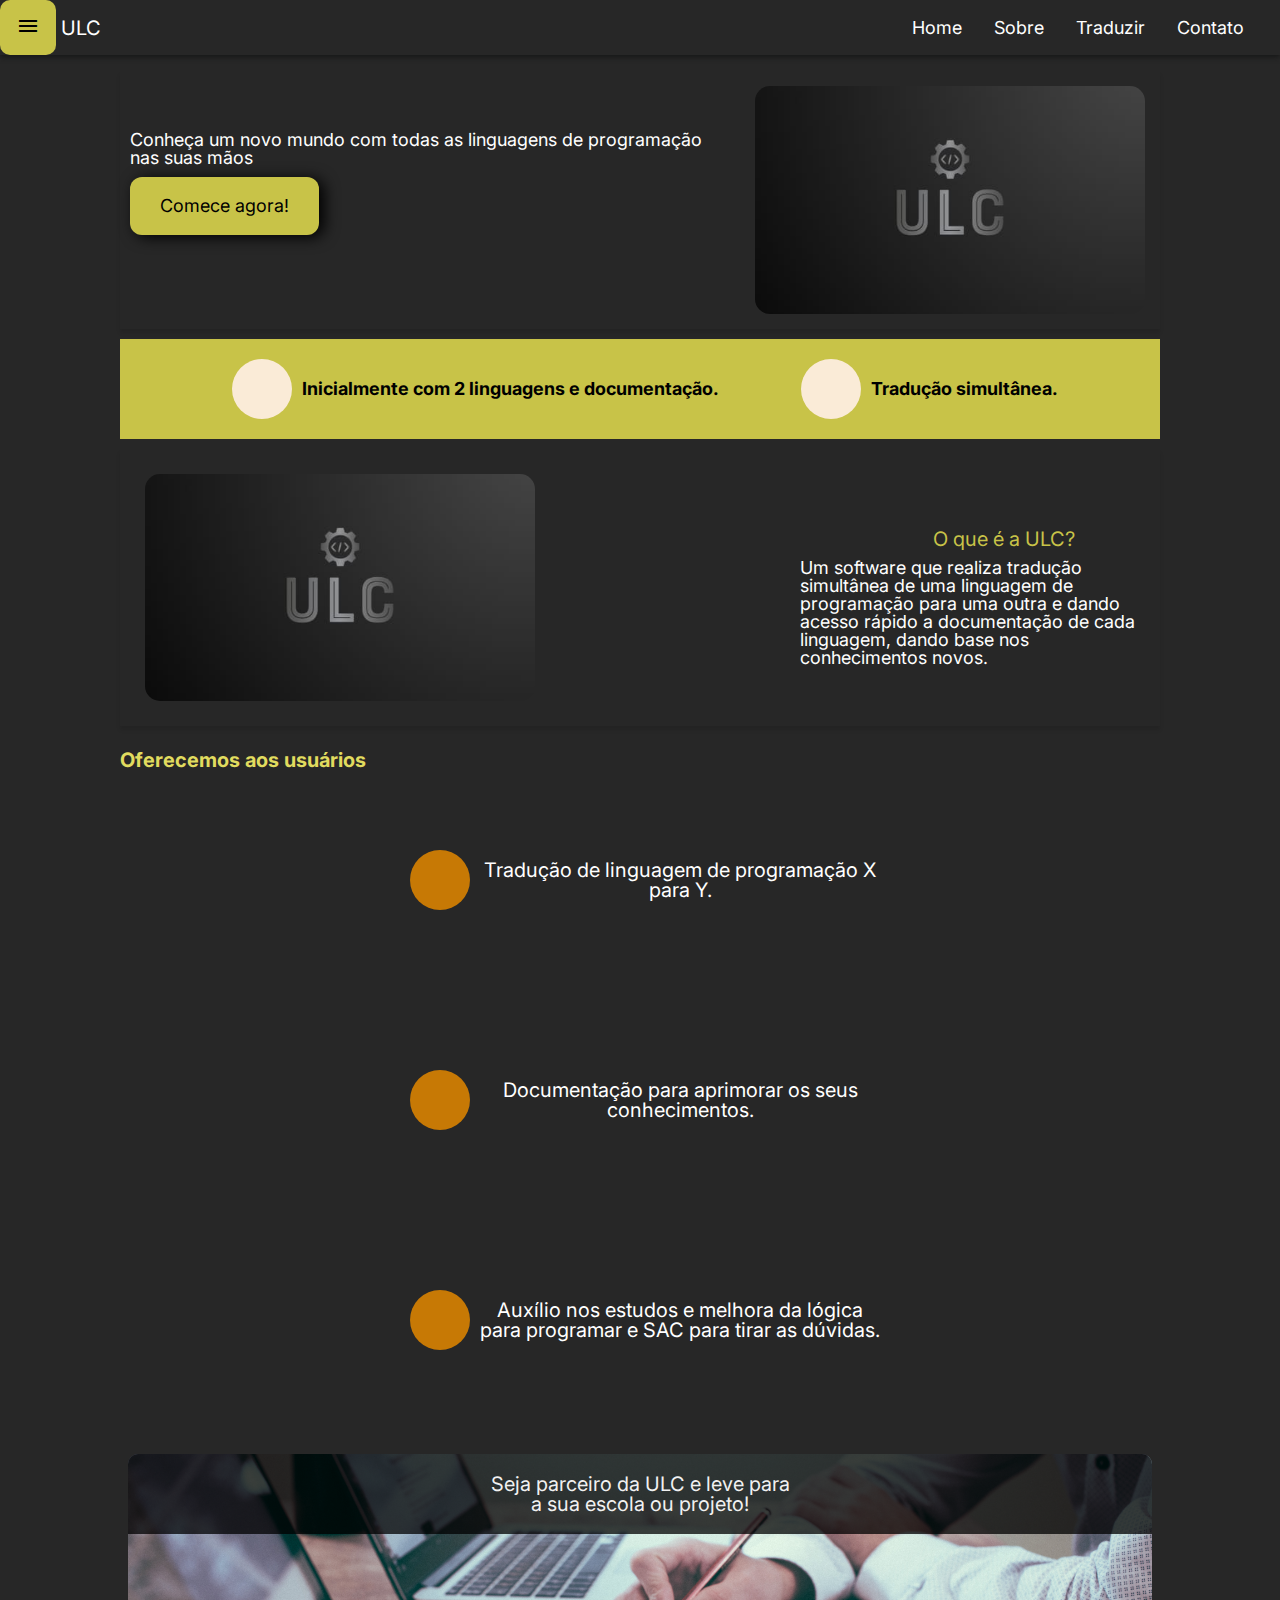
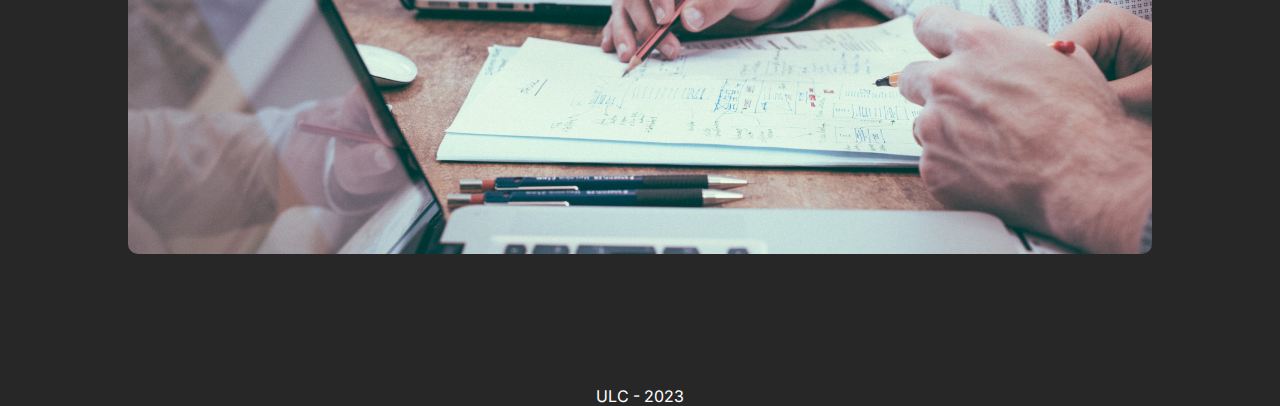
<file: index.html>
<!DOCTYPE html>
<html lang="pt-br">
  <head>
    <meta charset="UTF-8" />
    <meta http-equiv="X-UA-Compatible" content="IE=edge" />
    <meta name="viewport" content="width=device-width, initial-scale=1.0" />
    <link rel="stylesheet" href="CSS/base.css" />
    <link rel="stylesheet" href="CSS/index.css" />
    <link rel="preconnect" href="https://fonts.googleapis.com" />
    <link rel="preconnect" href="https://fonts.gstatic.com" crossorigin />
    <link
      href="https://fonts.googleapis.com/css2?family=Inter:wght@100;200;300;400;500;600;700;800;900&display=swap"
      rel="stylesheet"
    />
    <link
      href="https://fonts.googleapis.com/icon?family=Material+Icons"
      rel="stylesheet"
    />
    <link rel="stylesheet" href="CSS/index.css" />
    <title>Home | ULC</title>
  </head>

  <body>
    <div class="pagina">
      <!-- menu lateral -->
      <div id="sidebar" class="menu-lateral">
        <div class="conteudo-sidebar">
          <a href="index.html" class="menu-item">Home</a>
          <a href="traducao.html" class="menu-item">Comece a Traduzir!</a>
          <a href="#" class="menu-item">Tutorial</a>
          <a href="#" class="menu-item">Dúvidas frequêntes</a>
          <a href="#" class="menu-item">Contato</a>
        </div>
      </div>

      <!-- navbar -->
      <section class="w-100">
        <nav>
          <ul class="menu">
            <li class="icone">
              <a href="#" id="MenuBtn" class="menu-btn">
                <i class="material-icons">menu</i>
              </a>
              <p class="icone-nav-texto">ULC</p>
            </li>
            <li><a href="index.html">Home</a></li>
            <li><a href="#">Sobre</a></li>
            <li><a href="traducao.html">Traduzir</a></li>
            <li><a href="#">Contato</a></li>
          </ul>
        </nav>

        <section class="conteudo">
          <!-- card Conheça um novo mundo -->
          <div class="container-card">
            <div class="box">
              <div class="text">
                <p class="texto-card-btn">
                  Conheça um novo mundo com todas as linguagens de programação
                  nas suas mãos
                </p>
                <a href="./traducao.html" class="primario">Comece agora!</a>
              </div>
              <img src="./img/logo-ULC.png" alt="Logo ULC" />
            </div>
          </div>

          <!--Destaque-->
          <div class="container-destaque">
            <div class="div-circulo">
              <div class="circulo"></div>
              <p class="circulo-txt">
                Inicialmente com 2 linguagens e documentação.
              </p>
            </div>
            <div class="div-circulo">
              <div class="circulo"></div>
              <p class="circulo-txt">Tradução simultânea.</p>
            </div>
          </div>

          <!--card O que é ULC?-->
          <div class="container-ulc">
            <div class="box-ulc">
              <img src="./img/logo-ULC.png" alt="Logo ULC" />
              <div class="heading">
                <h3 class="h3-ulc">O que é a ULC?</h3>
              </div>
              <div class="text-ulc">
                <p class="texto-card-ulc">
                  Um software que realiza tradução simultânea de uma linguagem
                  de programação para uma outra e dando acesso rápido a
                  documentação de cada linguagem, dando base nos conhecimentos
                  novos.
                </p>
              </div>
            </div>
          </div>

          <!--card ofertas -->
          <div class="card-oferta">
            <h3 class="titulo-oferta">Oferecemos aos usuários</h3>
            <div class="div-circulo-oferta">
              <div class="circulo-oferta"></div>
              <p class="circulo-txt-oferta">
                Tradução de linguagem de programação X para Y.
              </p>
            </div>
            <div class="div-circulo-oferta">
              <div class="circulo-oferta"></div>
              <p class="circulo-txt-oferta">
                Documentação para aprimorar os seus conhecimentos.
              </p>
            </div>
            <div class="div-circulo-oferta">
              <div class="circulo-oferta"></div>
              <p class="circulo-txt-oferta">
                Auxílio nos estudos e melhora da lógica para programar e SAC
                para tirar as dúvidas.
              </p>
            </div>
          </div>

          <!-- Seja Parceiro -->
          <div class="container-parceiro">
            <img src="/img/parceiro.jpg" alt="parceiro" style="width: 100%" />
            <div class="conteudo-parceiro">
              <p class="txt-parceiro">
                Seja parceiro da ULC e leve para a sua escola ou projeto!
              </p>
            </div>
          </div>

          <footer>
            <p>ULC - 2023</p>
          </footer>
        </section>
      </section>
    </div>

    <!-- JavaScript-->
    <script>
      // Itens
      const sidebar = document.getElementById("sidebar");
      const menuBtn = document.getElementById("MenuBtn");

      // Clicou no menu
      menuBtn.onclick = () => {
        sidebar.classList.toggle("active");
      };
    </script>
  </body>
</html>
</file>
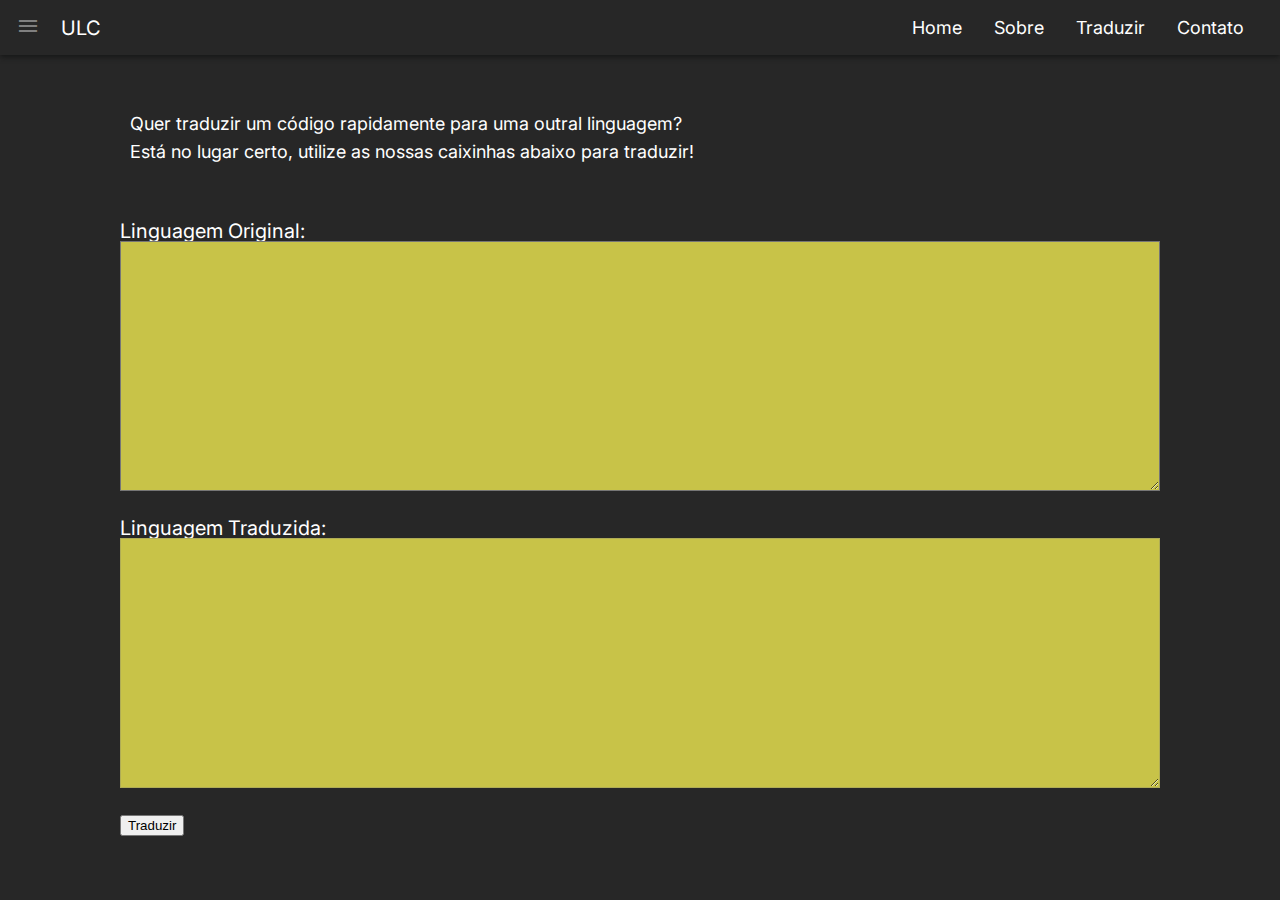
<file: traducao.html>
<!DOCTYPE html>
<html lang="pt-br">

<head>
  <meta charset="UTF-8" />
  <meta http-equiv="X-UA-Compatible" content="IE=edge" />
  <meta name="viewport" content="width=device-width, initial-scale=1.0" />
  <link rel="stylesheet" href="CSS/base.css" />
  <link rel="stylesheet" href="CSS/tradutor.css" />
  <link rel="preconnect" href="https://fonts.googleapis.com" />
  <link rel="preconnect" href="https://fonts.gstatic.com" crossorigin />
  <link href="https://fonts.googleapis.com/css2?family=Inter:wght@100;200;300;400;500;600;700;800;900&display=swap"
    rel="stylesheet" />
  <link href="https://fonts.googleapis.com/icon?family=Material+Icons" rel="stylesheet" />
  <link rel="stylesheet" href="CSS/index.css" />
  <title>Tradutor | ULC</title>
</head>


<body>
  <div class="pagina">
    <!-- menu lateral -->
    <div id="sidebar" class="menu-lateral">
      <div class="conteudo-sidebar">
        <a href="index.html" class="menu-item">Home</a>
        <a href="traducao.html" class="menu-item">Comece a Traduzir!</a>
        <a href="#" class="menu-item">Tutorial</a>
        <a href="#" class="menu-item">Dúvidas frequêntes</a>
        <a href="#" class="menu-item">Contato</a>
      </div>
    </div>

    <!-- navbar -->
    <section class="w-100">
      <nav>
        <ul class="menu">
          <li class="icone">
            <a href="#" id="MenuBtn" class="menu-btn">
              <i class="material-icons">menu</i>
            </a>
            <p class="icone-nav-texto">ULC</p>
          </li>
          <li><a href="index.html">Home</a></li>
          <li><a href="#">Sobre</a></li>
          <li><a href="traducao.html">Traduzir</a></li>
          <li><a href="#">Contato</a></li>
        </ul>
      </nav>

      <section class="conteudo">
        <div class="chamada-traducao">
          <p class="texto-traducao">
            Quer traduzir um código rapidamente para uma outral linguagem?
          </p>
          <p class="texto-traducao">
            Está no lugar certo, utilize as nossas caixinhas abaixo para
            traduzir!
          </p>
        </div>


        <div class="caixa-texto">
          <label for="codigoOriginal">Linguagem Original:</label>
          <br>
          <textarea id="codigoOriginal" rows="4" cols="50"></textarea>
        </div>
        <div class="caixa-texto">
          <label for="codigoTraduzido">Linguagem Traduzida:</label>
          <br>
          <textarea id="codigoTraduzido" rows="4" cols="50" disabled></textarea>
        </div>
        <button onclick="enviarCodigo()">Traduzir</button>



        <script>
          const codigoOriginal = document.getElementById("codigoOriginal");
          const codigoTraduzido = document.getElementById("codigoTraduzido");

          const OPENAI_API_KEY = "s";
          const link = "https://api.openai.com/v1/chat/completions";
          const idModelo = "gpt-3.5-turbo";

          async function enviarCodigo() {
            const prompt = "Traduza de Portugol para a linguagem C retornando apenas o código e adicionando as devidas bibliotecas.";
            const codigo = codigoOriginal.value;

            const body = {
              model: idModelo,
              messages: [
              { role: "system", content: prompt },
              { role: "user", content: codigo }
              ]
            };

            const headers = {
              "Authorization": `Bearer ${OPENAI_API_KEY}`,
              "Content-Type": "application/json"
            };

            try {
              const response = await fetch(link, {
                method: "POST",
                headers: headers,
                body: JSON.stringify(body)
              });

              const data = await response.json();
              const traducao = data.choices[0].message.content;
              codigoTraduzido.value = traducao;
            } catch (error) {
              console.error("Erro:", error);
            }
          }
        </script>

        <script>
      // Itens
      const sidebar = document.getElementById("sidebar");
      const menuBtn = document.getElementById("MenuBtn");

      // Clicou no menu
      menuBtn.onclick = () => {
        sidebar.classList.toggle("active");
      };
    </script>
</body>

</html>
</file>
<file: CSS/index.css>
@import url(componentes/navbar.css);
@import url(componentes/card.css);

/* container destaque */
.container-destaque {
    background-color: var(--amarelo);
    display: flex;
    justify-content: space-evenly;
    padding: 20px 30px;
    margin: 10px 0;
}

.circulo {
    background-color: antiquewhite;
    height: 60px;
    width: 60px;
    border-radius: 50%;
    margin: 0 10px;
}

.div-circulo {
    display: flex;
    align-items: center;
}

.circulo-txt {
    font-size: 18px;
    font-weight: 700;
    text-align: center;
}

/* card Oferecemos */
.card-oferta {
    margin: 24px 0;
}

.titulo-oferta{
    color: var(--amareloDestaque);
    font-weight: 700;
    font-size: 20px;
}

.div-circulo-oferta {
    display: flex;
    align-items: center;
    justify-content: center;
    padding: 80px 0;
}

.circulo-txt-oferta {
    width: 400px;
    text-align: center;

    font-size: 20px;
    color: white;
}

.circulo-oferta {
    background-color: var(--laranja);
    height: 60px;
    width: 60px;
    border-radius: 50%;
    margin: 0 10px;
}



/* card parceiro */
.container-parceiro {
    position: relative;
    max-width: 1024px;
    margin: 0 auto;
  }
  
  .container-parceiro img {
    border-radius: 10px;
    height: 400px;
    display: block;
    object-fit: cover;
}
  
  .container-parceiro .conteudo-parceiro {
    position: absolute;
    top: 0;
    display: flex;
    justify-content: center;
    align-items: center;
    background: rgb(0, 0, 0); /* Fallback color */
    background: rgba(0, 0, 0, 0.75); /* Black background with 0.5 opacity */
    border-radius: 10px 10px 0 0 ;
    color: #f1f1f1;
    width: 100%;
    padding: 20px;
  }

  .txt-parceiro {
    font-size: 20px;
    width: 300px;
    text-align: center;
  }
</file>
<file: CSS/tradutor.css>
@import url(componentes/navbar.css);
@import url(componentes/botao.css);

.chamada-traducao {
    display: block;
    justify-content: center;
    align-items: center;
    margin: 60px 0;
}

.texto-traducao {
    color: white;
    font-size: 18px;
    margin-top: 10px ;
    margin-left: 10px;
}



/* form */
label {
    margin-bottom: 25px;
    color: white;
    font-size: 20px;
  }

textarea {
    width: 100%;
    background-color: var(--amarelo);
    height: 250px;
    font-size: 18px;
    font-family: 'Inter', sans-serif;
    margin-bottom: 25px;
}

.caixa-texto-traduzido {
    margin-top: 50px;
}
</file>
<file: CSS/base.css>
@import url(reset.css);
@import url(variaveis.css);
@import url('https://fonts.googleapis.com/icon?family=Material+Icons');

*{
  box-sizing: border-box;
}

html {
  height: 100%;
  width: 100%;
}

body {
    background-color: var(--cinzaBg);
    font-family: 'Inter', sans-serif;
    padding: 0;
    margin: 0;
    height: 100%;
    width: 100%;
}

.w-100 {
  width: 100%;
}

.pagina {
  display: flex;
  height: 100vh;
  align-items: stretch;
} 

.conteudo {
  margin: 10px 120px;
}



/* menu lateral */
.menu-lateral {
    height: 100%;
    max-width: 280px;
    min-width: 280px;
    margin-left: -290px;
    background-color: var(--amarelo);
    transition: all 0.3s;
    padding-top: 60px;
    border-radius: 0 40px 0 0 ;
    margin-right: 10px;
  }

  .active {
    margin-left: 0px;
  }

  .conteudo-sidebar {
    height: 90vh;
    overflow-y: auto;
  }

  .menu-item {
    display: flex;
    padding: 16px 20px 16px 20px;
    text-decoration: none;
    font-size: 18px;
    color: black;
    justify-content: space-between;
  }
  
  .menu-item:hover {
    background-color: var(--amareloDestaque);
  }


  /* footer */
  footer {
    height: 150px;
    display: flex;
    justify-content: center;
    align-items: flex-end;
  }
  footer p {
    font-size: 16px;
    color: white;
  }
</file>
